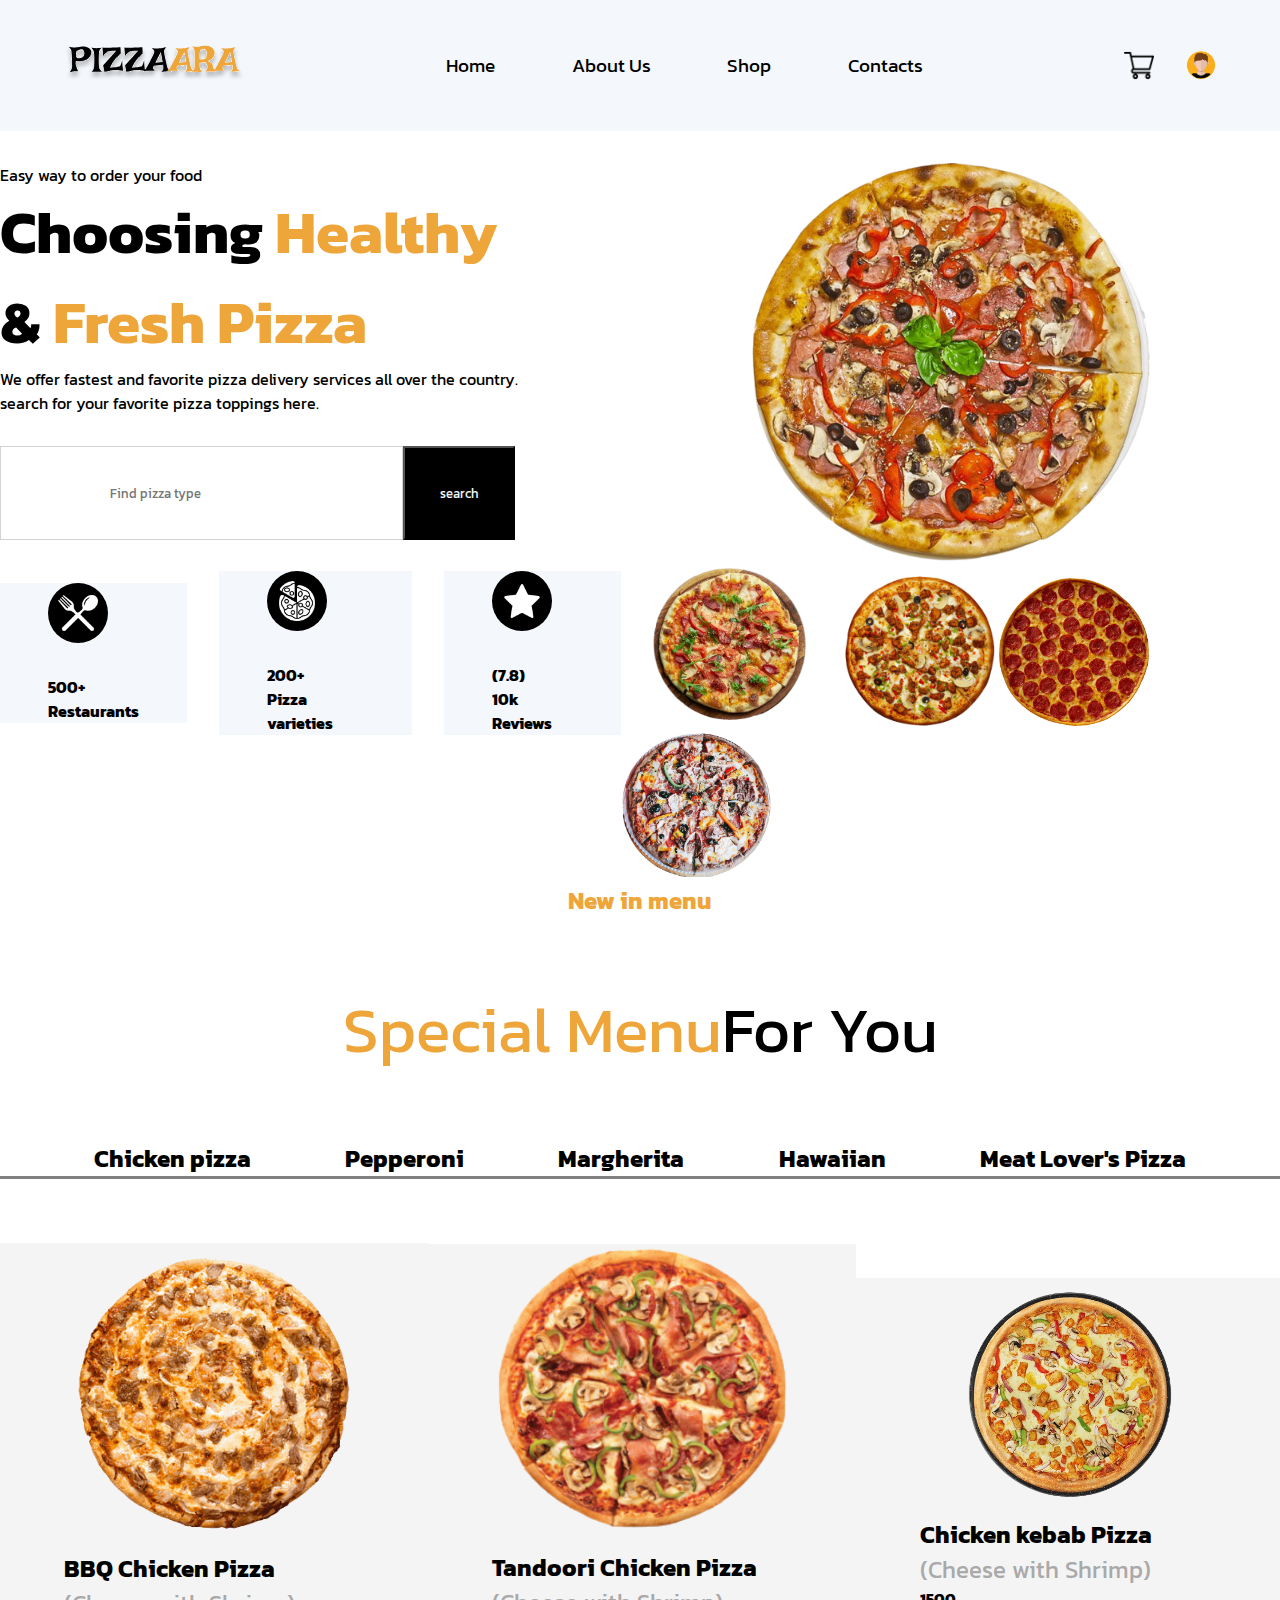
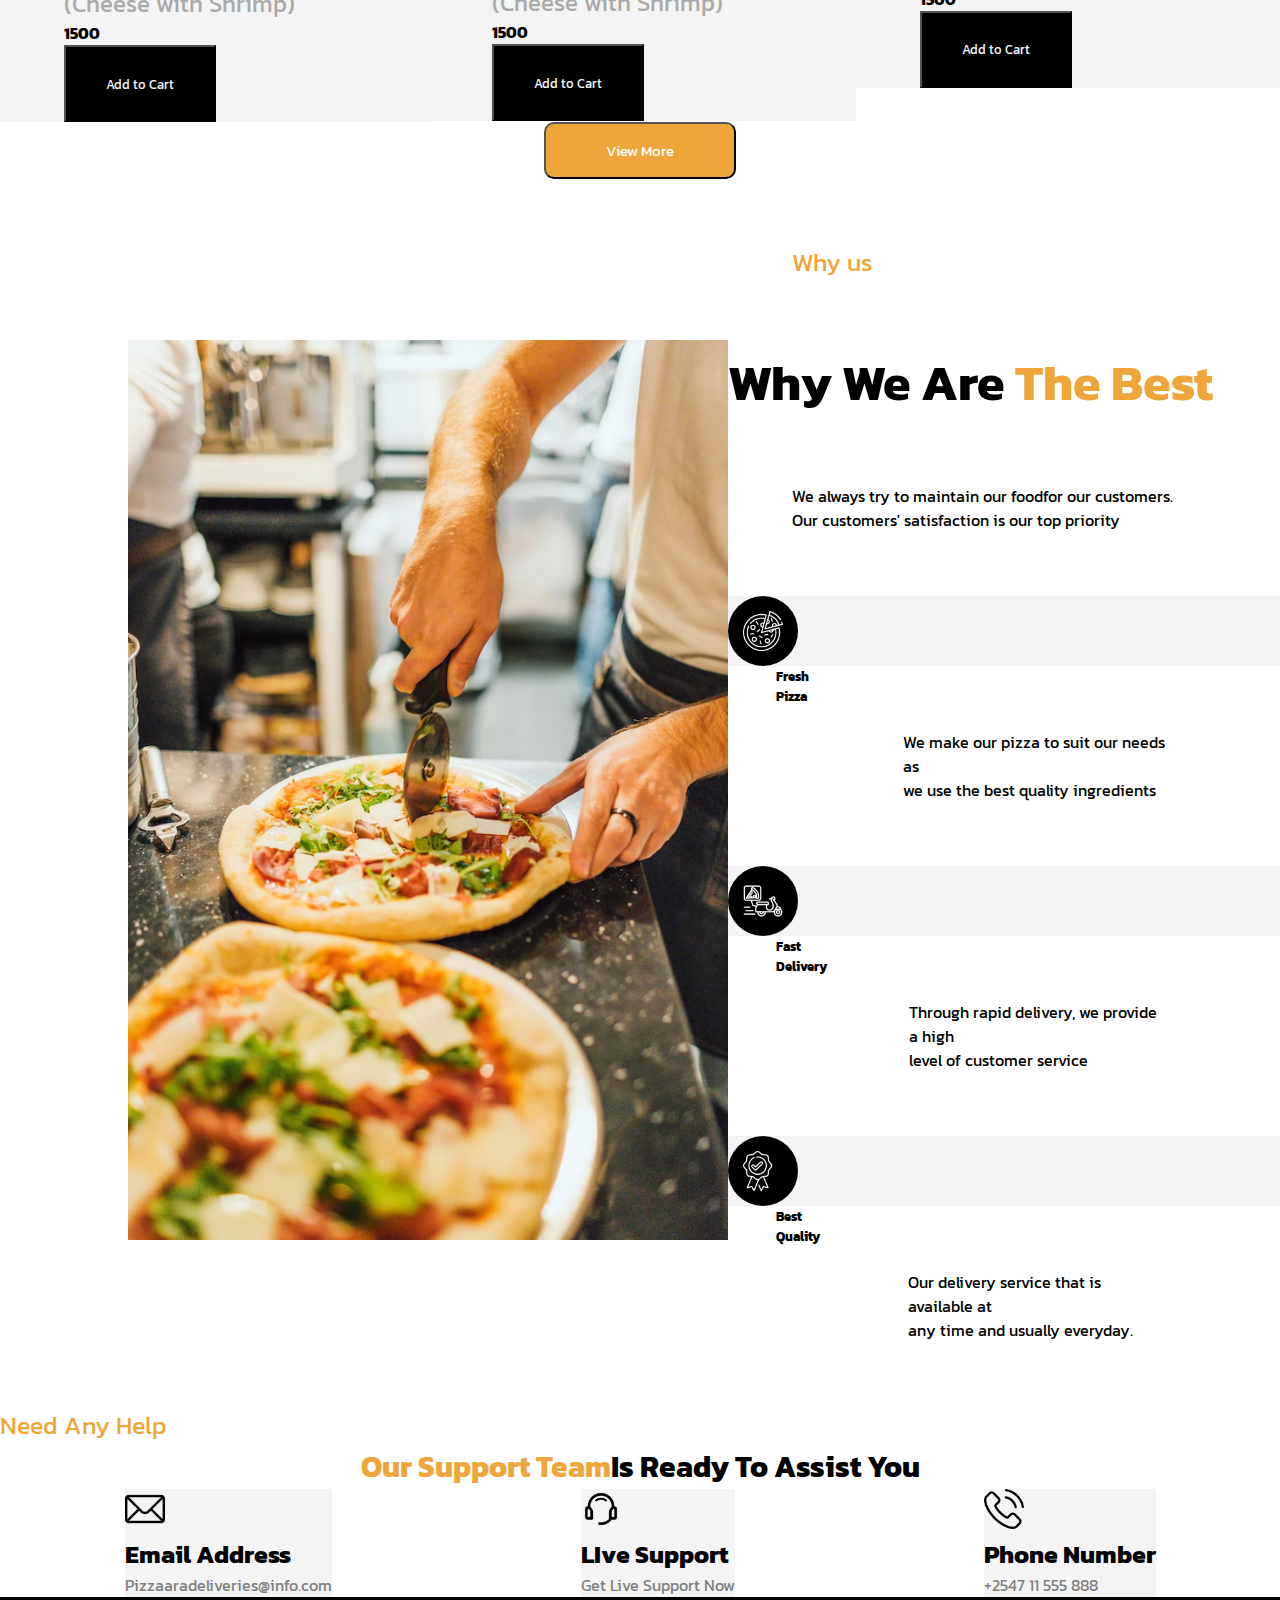
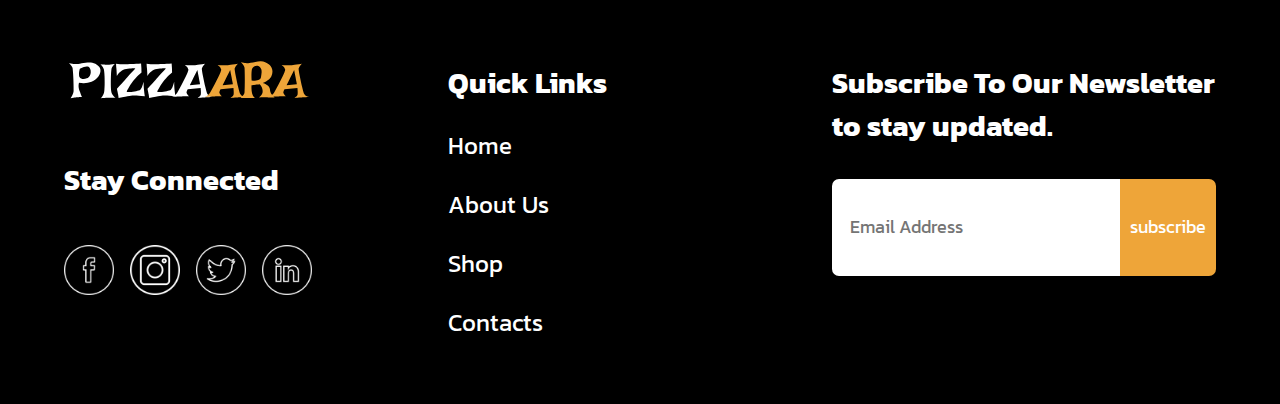
<file: index.html>
<!DOCTYPE html>
<html lang="en">
  <head>
    <link href="css/style.css" rel="stylesheet" />
    <link
      rel="stylesheet"
      href="https://cdnjs.cloudflare.com/ajax/libs/font-awesome/6.5.1/css/all.min.css"
      integrity="sha512-DTOQO9RWCH3ppGqcWaEA1BIZOC6xxalwEsw9c2QQeAIftl+Vegovlnee1c9QX4TctnWMn13TZye+giMm8e2LwA=="
      crossorigin="anonymous"
      referrerpolicy="no-referrer"
    />
    <meta charset="UTF-8" />
    <meta name="viewport" content="width=device-width, initial-scale=1.0" />
    <link rel="preconnect" href="https://fonts.googleapis.com" />
    <link rel="preconnect" href="https://fonts.gstatic.com" crossorigin />
    <link
      href="https://fonts.googleapis.com/css2?family=Kanit&display=swap"
      rel="stylesheet"
    />
    <title>Pizzaara-deliveries</title>
  </head>
  <body>
    <!--header part-->
    <header>
      <nav class="header_nav">
        <div class="container">
          <div class="header_nav_container">
            <div class="header_nav_left">
              <a href="index.html"><img src="images/logo.svg" /></a>
              
            </div>
            <div class="header_nav_center">
              <ul>
                <li><a href="index.html">Home</a></li>
                <li><a href="./pages/about-us.html">About Us</a></li>
                <li><a href="./pages/shop.html">Shop</a></li>
                <li><a href="#">Contacts</a></li>
              </ul>
            </div>
            <div class="header_nav_right">
              <img src="images/shopping-cart.png" width="30px" />
              <img src="images/avatar.png" width="30px" />
            </div>
            <div class="header__nav__icon">
              <i class="fa-solid fa-bars"></i>
            </div>
          </div>
        </div>
      </nav>
    </header>
    <!--main part-->
    <main>
      <div class="hero-container">
        <div class="hero-items">
          <div class="hero-left">
            <p>Easy way to order your food</p>
            <h1>
              Choosing <span class="healthy">Healthy<br /></span> &
              <span class="fresh">Fresh Pizza </span>
            </h1>
            <p>
              We offer fastest and favorite pizza delivery services all over the
              country.
            </p>
            <p>search for your favorite pizza toppings here.</p>
            <div class="search-container">
              <div class="hero-icon">
                <i class="fa-solid fa-magnifying-glass"></i>
                <input placeholder="Find pizza type" class="search-input" />
              </div>
              <div>
                <button class="search-button">search</button>
              </div>
            </div>
            <div class="hero-images">
              <div class="hero-img">
                <div class="hero-photos">
                  <img src="images/cutlery.png" width="40px" />
                </div>
                <div>
                  <p style="font-weight: bold">500+</p>
                  <p style="font-weight: bold">Restaurants</p>
                </div>
              </div>

              <div class="hero-img">
                <div class="hero-photos">
                  <img src="images/varieties.png" width="40px" />
                </div>
                <div>
                  <p style="font-weight: bold">200+</p>
                  <p style="font-weight: bold">Pizza varieties</p>
                </div>
              </div>

              <div class="hero-img">
                <div class="hero-photos">
                  <img src="images/star.png" width="40px" />
                </div>
                <div>
                  <p style="font-weight: bold">(7.8)</p>
                  <p style="font-weight: bold">10k Reviews</p>
                </div>
              </div>
            </div>
          </div>
          <div class="hero-right">
            <div class="hero-pizza">
              <img src="images/hero-pizza.png" width="400px" />
            </div>
            <div>
              <img src="images/pizza-1.png" width="220px" />
              <img src="images/pizza-2.png" width="150px" />
              <img src="images/pizza-3.png" width="150px" />
              <img src="images/pizza-4.png" width="150px" />
            </div>
          </div>
        </div>
        <section>
          <div class="menu-container">
            <div>
              <h2 style="color: #eea539; text-align: center">New in menu</h2>
              <p style="text-align: center; font-size: 4em; margin: 1em 0">
                <span style="color: #eea539">Special Menu</span>For You
              </p>
            </div>
            <div class="category">
              <h2>Chicken pizza</h2>
              <h2>Pepperoni</h2>
              <h2>Margherita</h2>
              <h2>Hawaiian</h2>
              <h2>Meat Lover's Pizza</h2>
            </div>
            <div class="category-border"></div>
            <div class="category-container">
              <div class="card-category">
                <div class="card-img">
                  <img src="images/barbecue-chicken-pizza.png" width="300px" />
                  <h3
                    style="color: black; font-weight: bold; font-size: 1.5rem"
                  >
                    BBQ Chicken Pizza
                  </h3>
                  <p
                    style="
                      font-size: 1.5rem;
                      font-weight: 200px;
                      color: darkgray;
                    "
                  >
                    (Cheese with Shrimp)
                  </p>
                  <p style="font-weight: bold">1500</p>
                  <button class="btn-btn">Add to Cart</button>
                </div>

                <div class="card-img">
                  <img src="images/tandoori-chicken.png" width="300px" />
                  <h3
                    style="color: black; font-weight: bold; font-size: 1.5rem"
                  >
                    Tandoori Chicken Pizza
                  </h3>
                  <p
                    style="
                      font-size: 1.5rem;
                      font-weight: 200px;
                      color: darkgray;
                    "
                  >
                    (Cheese with Shrimp)
                  </p>
                  <p style="font-weight: bold">1500</p>
                  <button class="btn-btn">Add to Cart</button>
                </div>

                <div class="card-img">
                  <img src="images/chicken-kebab.png" width="300px" />
                  <h3
                    style="color: black; font-weight: bold; font-size: 1.5rem"
                  >
                    Chicken kebab Pizza
                  </h3>
                  <p
                    style="
                      font-size: 1.5rem;
                      font-weight: 200px;
                      color: darkgray;
                    "
                  >
                    (Cheese with Shrimp)
                  </p>
                  <p style="font-weight: bold">1500</p>
                  <button class="btn-btn">Add to Cart</button>
                </div>
              </div>
              <div class="btn-button">
                <button>View More</button>
              </div>
            </div>
          </div>
        </section>
        <section>
          <div class="main-container">
            <div class="content-left">
              <img src="images/why-us.png" width="600px" />
            </div>
            <div>
              <p><span style="color: #eea539; font-size: 25px">Why us</span></p>
              <h4 style="font-size: 50px">
                Why We Are
                <span style="color: #eea539; text-align: center"
                  >The Best
                </span>
              </h4>
              <p>
                We always try to maintain our foodfor our customers. <br />Our
                customers' satisfaction is our top priority
              </p>
              <div class="menu-content">
                <div class="varieties-image">
                  <img src="images/fresh-pizza.png" width="40px" />
                </div>
                <div class="varieties">
                  <h5>Fresh Pizza</h5>
                  <p>
                    We make our pizza to suit our needs as<br />
                    we use the best quality ingredients
                  </p>
                </div>
              </div>
              <div class="menu-content">
                <div class="varieties-image">
                  <img src="images/fast-delivery.png" width="40px" />
                </div>
                <div class="varieties">
                  <h5>Fast Delivery</h5>
                  <p>
                    Through rapid delivery, we provide a high <br />level of
                    customer service
                  </p>
                </div>
              </div>
              <div class="menu-content">
                <div class="varieties-image">
                  <img src="images/quality.png" width="40px" />
                </div>
                <div class="varieties">
                  <h5>Best Quality</h5>
                  <p>
                    Our delivery service that is available at<br />
                    any time and usually everyday.
                  </p>
                </div>
              </div>
            </div>
          </div>
        </section>
        <section>
          <div class="contact-container">
            <p>
              <span style="color: #eea539; font-size: 25px">Need Any Help</span>
            </p>
            <h6 style="font-size: 30px">
              <span style="color: #eea539; font-size: 30px"
                >Our Support Team</span
              >
              Is Ready To Assist You
            </h6>
            <div class="contact-images">
              <div class="enquire">
                <img src="images/mail.png" width="40px" />
                <p style="font-size: 25px; font-weight: bold">Email Address</p>
                <p style="color: gray">Pizzaaradeliveries@info.com</p>
              </div>
              <div class="enquire">
                <img src="images/live-support.png" width="40px" />
                <p style="font-size: 25px; font-weight: bold">LIve Support</p>
                <p style="color: gray">Get Live Support Now</p>
              </div>
              <div class="enquire">
                <img src="images/phone.png" width="40px" />
                <p style="font-size: 25px; font-weight: bold">Phone Number</p>
                <p style="color: gray">+2547 11 555 888</p>
              </div>
            </div>
          </div>
        </section>
      </div>
    </main>
    <!--footer part-->
    <footer class="footer">
      <div class="container">
        <div class="footer__container">
          <div class="footer__logo">
            <img src="images/logo_light.svg" width="250"/>
            <p>Stay Connected</p>
            <div class="footer__icons">
            <img src="images/facebook.png" width="50px" />
            <img src="images/instagram.png" width="50px" />
            <img src="images/twitter.png" width="50px" />
            <img src="images/linkedin.png" width="50px" />
          </div>
          </div>
          <div class="footer__links">
            <p>Quick Links</p>
            <ul>
              <li><a href="index.html">Home</a></li>
                <li><a href="./pages/about-us.html">About Us</a></li>
                <li><a href="./pages/shop.html">Shop</a></li>
                <li><a href="#">Contacts</a></li>
            </ul>
          </div>
          <div class="footer__subscribe">
            <p>Subscribe To Our Newsletter to stay updated.</p>
         
          <form class="form">
            <input placeholder="Email Address" />
            <button class="btn-subscribe">subscribe</button>
          </form>
        </div>
      </div>
      </div>
    </footer>
  </body>
</html>
</file>
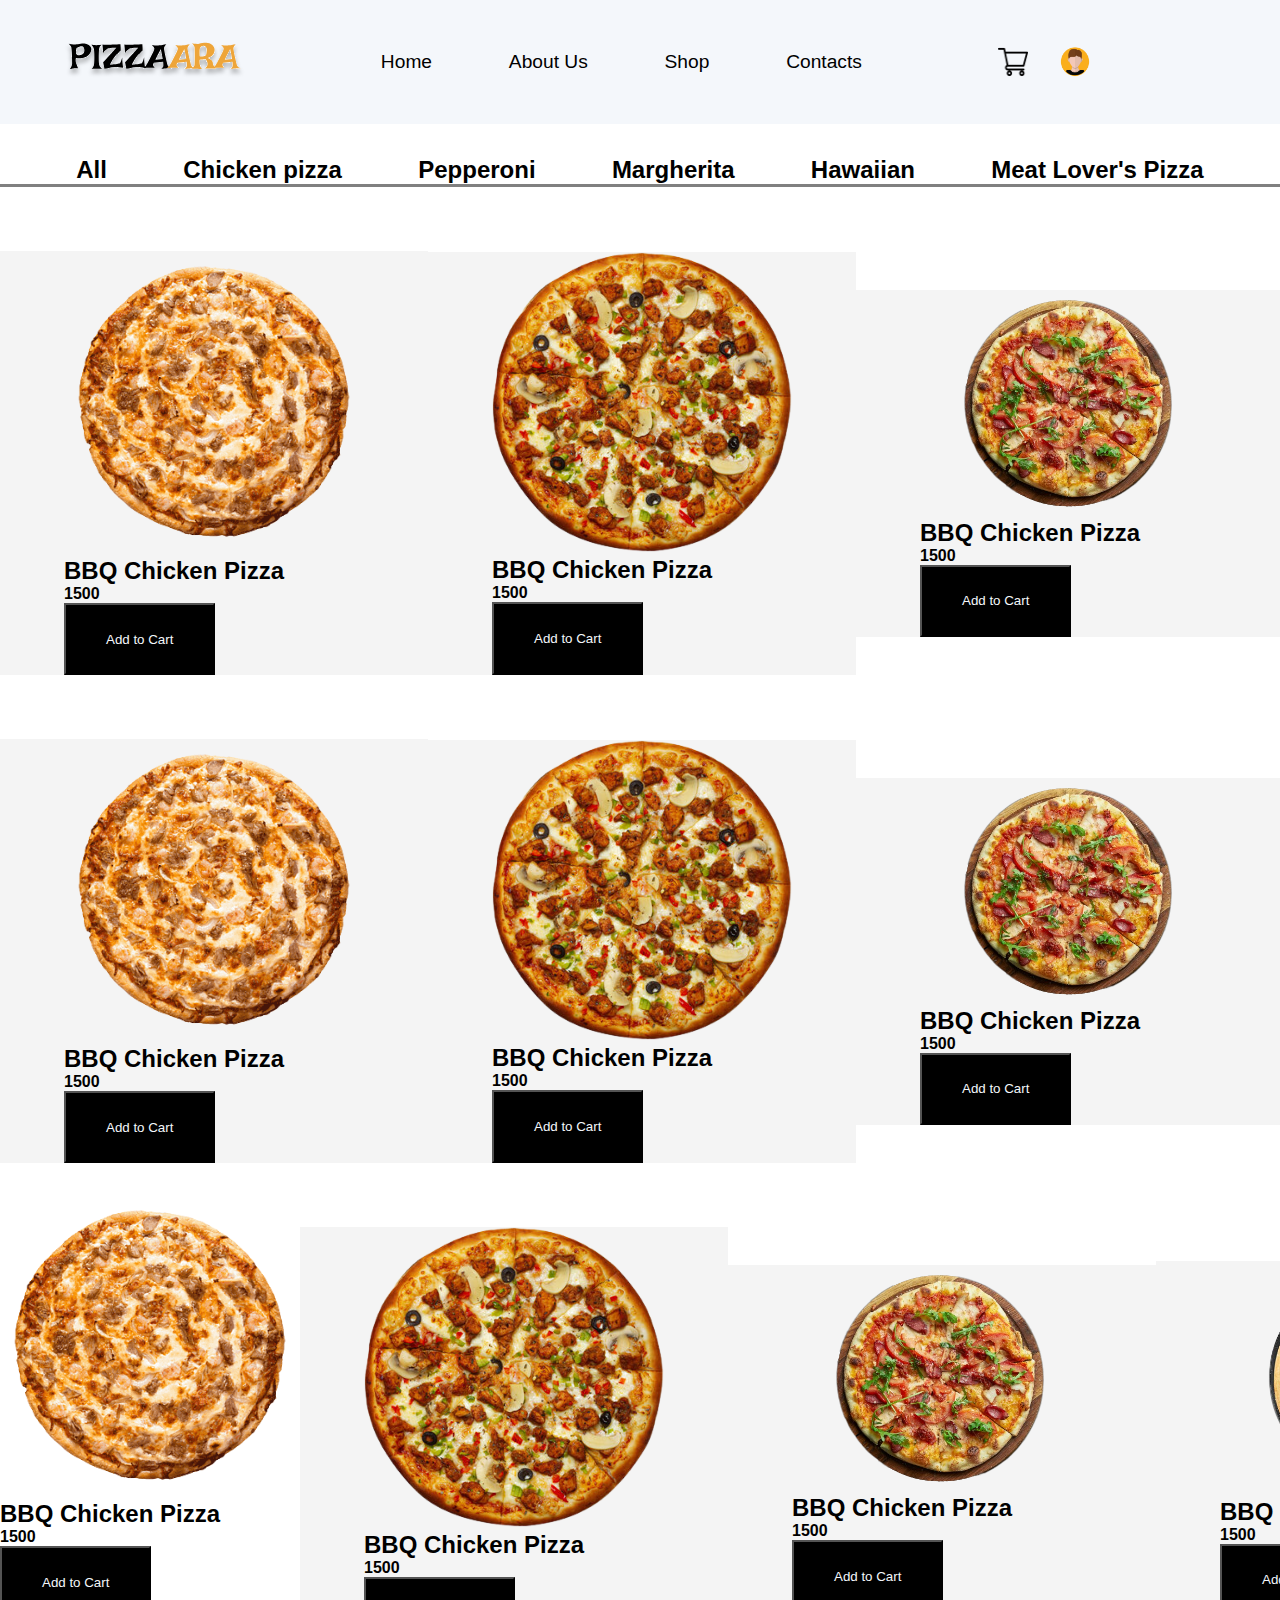
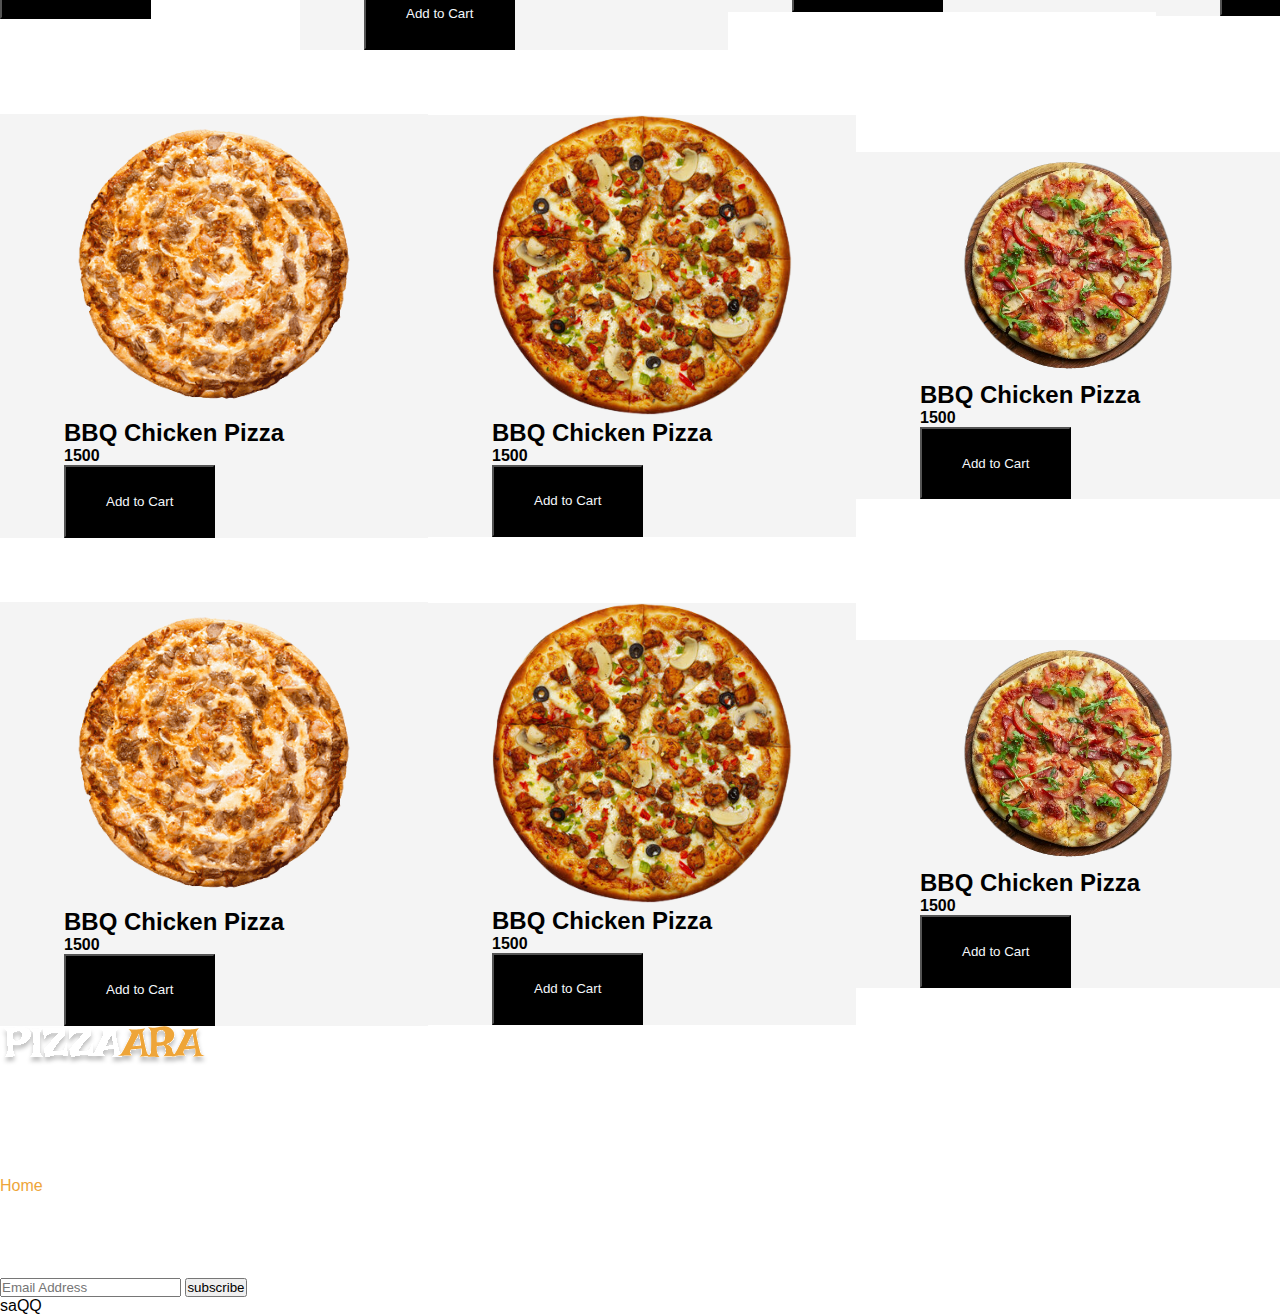
<file: shop.html>
<!DOCTYPE html>
<html lang="en">
  <head>
    <link href="css/style.css" rel="stylesheet" />
    <meta charset="UTF-8" />
    <meta name="viewport" content="width=device-width, initial-scale=1.0" />
    <title>Document</title>
  </head>
  <body>
    <!--header part-->
    <header>
      <nav class="header_nav">
        <div class="container">
          <div class="header_nav_container">
            <div class="header_nav_left">
              <img src="images/logo.svg" />
            </div>
            <div class="header_nav_center">
              <ul>
                <li><a href="/index.html">Home</a></li>
                <li><a href="/About Us">About Us</a></li>
                <li><a href="/shop.html">Shop</a></li>
                <li><a href="/Contacts">Contacts</a></li>
              </ul>
            </div>
            <div class="header_nav_right">
              <img src="images/shopping-cart.png" width="30px" />
              <img src="images/avatar.png" width="30px" />
            </div>
            <i class="fa-solid fa-bars"></i>
          </div>
        </div>
      </nav>
    </header>
    <div class="category">
      <h2>All</h2>
      <h2>Chicken pizza</h2>
      <h2>Pepperoni</h2>
      <h2>Margherita</h2>
      <h2>Hawaiian</h2>
      <h2>Meat Lover's Pizza</h2>
    </div>
    <div class="card-container">
      <div class="category-container">
        <div class="card-category">
          <div class="card-img">
            <img src="images/barbecue-chicken-pizza.png" width="300px" />
            <h3 style="color: black; font-weight: bold; font-size: 1.5rem">
              BBQ Chicken Pizza
            </h3>
            <p style="font-weight: bold">1500</p>
            <button class="btn-btn">Add to Cart</button>
          </div>

          <div class="card-img">
            <img src="images/pizza-2.png" width="300px" />
            <h3 style="color: black; font-weight: bold; font-size: 1.5rem">
              BBQ Chicken Pizza
            </h3>
            <p style="font-weight: bold">1500</p>
            <button class="btn-btn">Add to Cart</button>
          </div>

          <div class="card-img">
            <img src="images/pizza-1.png" width="300px" />
            <h3 style="color: black; font-weight: bold; font-size: 1.5rem">
              BBQ Chicken Pizza
            </h3>
            <p style="font-weight: bold">1500</p>
            <button class="btn-btn">Add to Cart</button>
          </div>
          <div class="card-img">
            <img src="images/kebab.png" width="300px" />
            <h3 style="color: black; font-weight: bold; font-size: 1.5rem">
              BBQ Chicken Pizza
            </h3>
            <p style="font-weight: bold">1500</p>
            <button class="btn-btn">Add to Cart</button>
          </div>
        </div>
      </div>
      <div class="category-container">
        <div class="card-category">
          <div class="card-img">
            <img src="images/barbecue-chicken-pizza.png" width="300px" />
            <h3 style="color: black; font-weight: bold; font-size: 1.5rem">
              BBQ Chicken Pizza
            </h3>
            <p style="font-weight: bold">1500</p>
            <button class="btn-btn">Add to Cart</button>
          </div>

          <div class="card-img">
            <img src="images/pizza-2.png" width="300px" />
            <h3 style="color: black; font-weight: bold; font-size: 1.5rem">
              BBQ Chicken Pizza
            </h3>
            <p style="font-weight: bold">1500</p>
            <button class="btn-btn">Add to Cart</button>
          </div>

          <div class="card-img">
            <img src="images/pizza-1.png" width="300px" />
            <h3 style="color: black; font-weight: bold; font-size: 1.5rem">
              BBQ Chicken Pizza
            </h3>
            <p style="font-weight: bold">1500</p>
            <button class="btn-btn">Add to Cart</button>
          </div>
          <div class="card-img">
            <img src="images/kebab.png" width="300px" />
            <h3 style="color: black; font-weight: bold; font-size: 1.5rem">
              BBQ Chicken Pizza
            </h3>
            <p style="font-weight: bold">1500</p>
            <button class="btn-btn">Add to Cart</button>
          </div>
        </div>
      </div>
      <div class="category-container">
        <div class="card-category">
          <div>
            <img src="images/barbecue-chicken-pizza.png" width="300px" />
            <h3 style="color: black; font-weight: bold; font-size: 1.5rem">
              BBQ Chicken Pizza
            </h3>
            <p style="font-weight: bold">1500</p>
            <button class="btn-btn">Add to Cart</button>
          </div>

          <div class="card-img">
            <img src="images/pizza-2.png" width="300px" />
            <h3 style="color: black; font-weight: bold; font-size: 1.5rem">
              BBQ Chicken Pizza
            </h3>
            <p style="font-weight: bold">1500</p>
            <button class="btn-btn">Add to Cart</button>
          </div>

          <div class="card-img">
            <img src="images/pizza-1.png" width="300px" />
            <h3 style="color: black; font-weight: bold; font-size: 1.5rem">
              BBQ Chicken Pizza
            </h3>
            <p style="font-weight: bold">1500</p>
            <button class="btn-btn">Add to Cart</button>
          </div>
          <div class="card-img">
            <img src="images/kebab.png" width="300px" />
            <h3 style="color: black; font-weight: bold; font-size: 1.5rem">
              BBQ Chicken Pizza
            </h3>
            <p style="font-weight: bold">1500</p>
            <button class="btn-btn">Add to Cart</button>
          </div>
        </div>
      </div>
      <div class="category-container">
        <div class="card-category">
          <div class="card-img">
            <img src="images/barbecue-chicken-pizza.png" width="300px" />
            <h3 style="color: black; font-weight: bold; font-size: 1.5rem">
              BBQ Chicken Pizza
            </h3>
            <p style="font-weight: bold">1500</p>
            <button class="btn-btn">Add to Cart</button>
          </div>

          <div class="card-img">
            <img src="images/pizza-2.png" width="300px" />
            <h3 style="color: black; font-weight: bold; font-size: 1.5rem">
              BBQ Chicken Pizza
            </h3>
            <p style="font-weight: bold">1500</p>
            <button class="btn-btn">Add to Cart</button>
          </div>

          <div class="card-img">
            <img src="images/pizza-1.png" width="300px" />
            <h3 style="color: black; font-weight: bold; font-size: 1.5rem">
              BBQ Chicken Pizza
            </h3>
            <p style="font-weight: bold">1500</p>
            <button class="btn-btn">Add to Cart</button>
          </div>
          <div class="card-img">
            <img src="images/kebab.png" width="300px" />
            <h3 style="color: black; font-weight: bold; font-size: 1.5rem">
              BBQ Chicken Pizza
            </h3>
            <p style="font-weight: bold">1500</p>
            <button class="btn-btn">Add to Cart</button>
          </div>
        </div>
      </div>
      <div class="category-container">
        <div class="card-category">
          <div class="card-img">
            <img src="images/barbecue-chicken-pizza.png" width="300px" />
            <h3 style="color: black; font-weight: bold; font-size: 1.5rem">
              BBQ Chicken Pizza
            </h3>
            <p style="font-weight: bold">1500</p>
            <button class="btn-btn">Add to Cart</button>
          </div>

          <div class="card-img">
            
            <img src="images/pizza-2.png" width="300px" />
            <h3 style="color: black; font-weight: bold; font-size: 1.5rem">
              BBQ Chicken Pizza
            </h3>
            <p style="font-weight: bold">1500</p>
            <button class="btn-btn">Add to Cart</button>
          </div>

          <div class="card-img">
            <img src="images/pizza-1.png" width="300px" />
            <h3 style="color: black; font-weight: bold; font-size: 1.5rem">
              BBQ Chicken Pizza
            </h3>
            <p style="font-weight: bold">1500</p>
            <button class="btn-btn">Add to Cart</button>
          </div>
          <div class="card-img">
            <img src="images/kebab.png" width="300px" />
            <h3 style="color: black; font-weight: bold; font-size: 1.5rem">
              BBQ Chicken Pizza
            </h3>
            <p style="font-weight: bold">1500</p>
            <button class="btn-btn">Add to Cart</button>
          </div>
        </div>
      </div>
      <footer>
        <div class="footer-container">
          <div class="footer-logo">
            <img src="images/logo_light.svg" />
            <p style="font-size: 30px; font-weight: bold; color: #fff">
              Stay Connected
            </p>
            <img src="images/facebook.png" width="40px" />
            <img src="images/instagram.png" width="40px" />
            <img src="images/twitter.png" width="40px" />
            <img src="images/linkedin.png" width="40px" />
          </div>
          <div class="footer-links">
            <p style="font-size: 25px; font-weight: bold; color: #fff">
              Quick Links
            </p>
            <ul>
              <li style="color: #eea539; list-style-type: none">Home</li>
              <li style="color: #fff; list-style-type: none">About Us</li>
              <li style="color: #fff; list-style-type: none">Shop</li>
              <li style="color: #fff; list-style-type: none">Contact Us</li>
            </ul>
            <div class="footer-subscribe"></div>
            <p style="color: #fff; font-size: 25px; font-weight: bold">
              Subscribe To Our Newsletter to stay updated.
            </p>
            <input placeholder="Email Address" />
            <button class="btn-subscribe">subscribe</button>
          </div>
        </div>
      </footer>
    </div>
  </body>
</html>saQQ
</file>
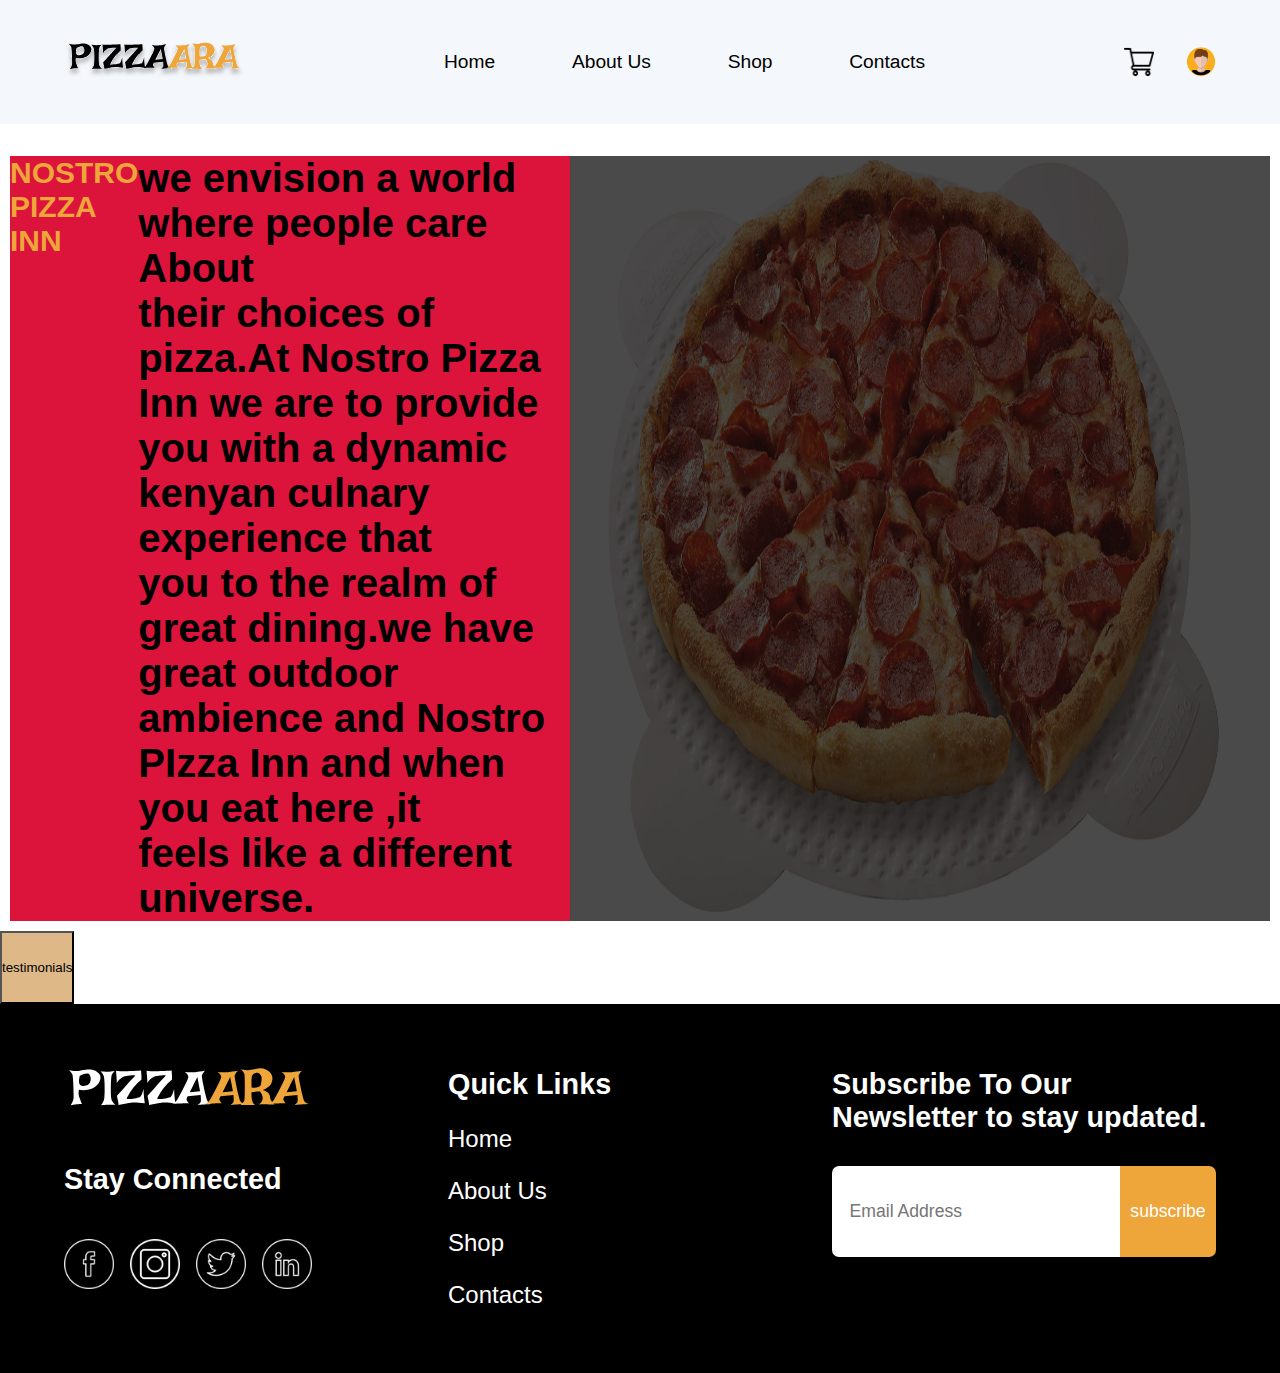
<file: pages/about-us.html>
<!DOCTYPE html>
<html lang="en">
  <head>
    <link href="../css/style.css" rel="stylesheet" />
    <meta charset="UTF-8" />
    <meta name="viewport" content="width=device-width, initial-scale=1.0" />
    <title>Document</title>
  </head>
  <body>
    <!--header part-->
    <header>
      <nav class="header_nav">
        <div class="container">
          <div class="header_nav_container">
            <div class="header_nav_left">
              <img src="../images/logo.svg" />
            </div>
            <div class="header_nav_center">
              <ul>
                <li><a href="../index.html">Home</a></li>
                <li><a href="./about-us.html">About Us</a></li>
                <li><a href="./shop.html">Shop</a></li>
                <li><a href="#">Contacts</a></li>
              </ul>
            </div>
            <div class="header_nav_right">
              <img src="../images/shopping-cart.png" width="30px" />
              <img src="../images/avatar.png" width="30px" />
            </div>
            <div class="header__nav__icon">
              <i class="fa-solid fa-bars"></i>
            </div>
          </div>
        </div>
      </nav>
    </header>
    <main>
      <div class="about-us">
        <h1 style="color: #eea539; font-weight: bold; font-size: 30px">
          NOSTRO PIZZA INN
        </h1>
        <p style="font-size: 40px; font-weight: bold; color: black blue">
          we envision a world where people care About<br />
          their choices of pizza.At Nostro Pizza Inn we are to provide you with
          a dynamic kenyan culnary experience that <br />
          you to the realm of great dining.we have great outdoor<br />
          ambience and Nostro PIzza Inn and when you eat here ,it <br />feels
          like a different universe.
        </p>
        <img src="../images/Beauty_Shot.png" width="700px" />
      </div>
      <div class="btn-about">
        <button class="testimonials">testimonials</button>
      </div>
    </main>
    <footer class="footer">
      <div class="container">
        <div class="footer__container">
          <div class="footer__logo">
            <img src="../images/logo_light.svg" width="250" />
            <p>Stay Connected</p>
            <div class="footer__icons">
              <img src="../images/facebook.png" width="50px" />
              <img src="../images/instagram.png" width="50px" />
              <img src="../images/twitter.png" width="50px" />
              <img src="../images/linkedin.png" width="50px" />
            </div>
          </div>
          <div class="footer__links">
            <p>Quick Links</p>
            <ul>
              <li><a href="../index.html">Home</a></li>
              <li><a href="./about-us.html">About Us</a></li>
              <li><a href="./shop.html">Shop</a></li>
              <li><a href="#">Contacts</a></li>
            </ul>
          </div>
          <div class="footer__subscribe">
            <p>Subscribe To Our Newsletter to stay updated.</p>

            <form class="form">
              <input placeholder="Email Address" />
              <button class="btn-subscribe">subscribe</button>
            </form>
          </div>
        </div>
      </div>
    </footer>
  </body>
</html>
</file>
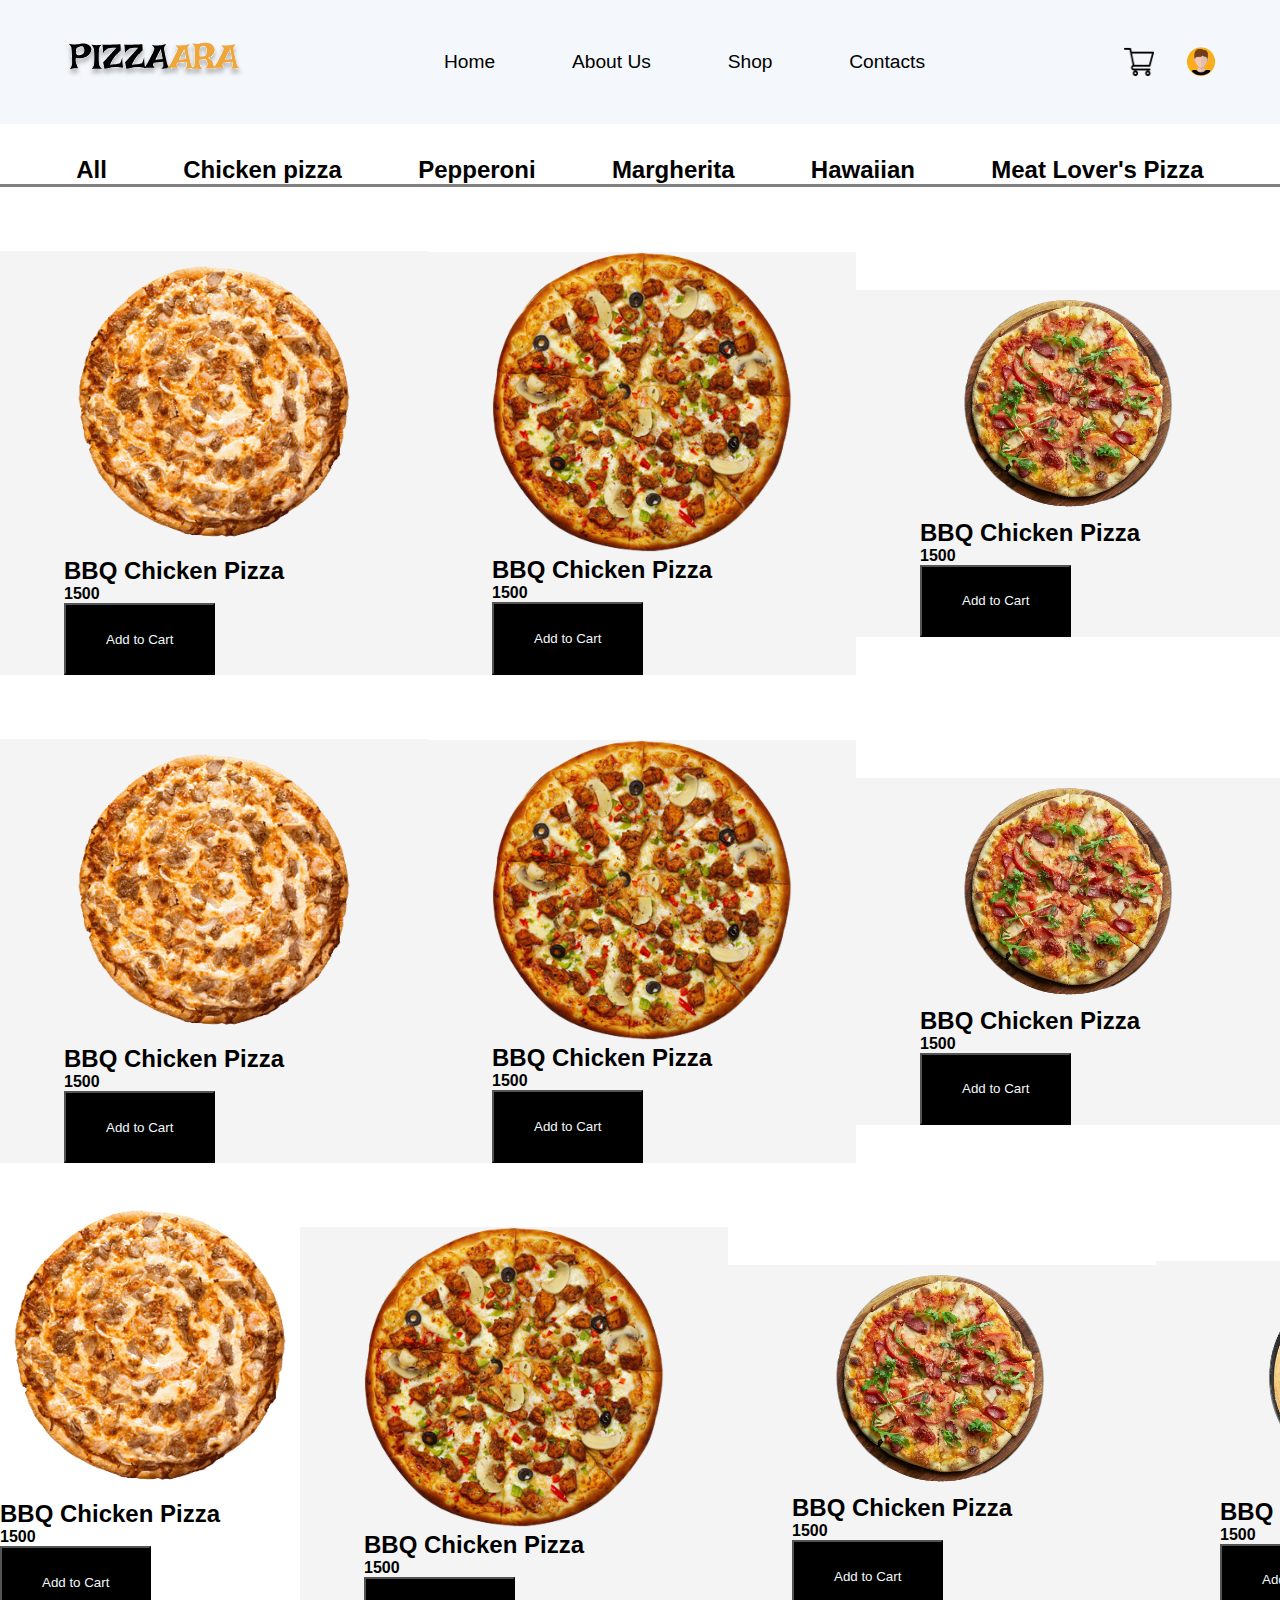
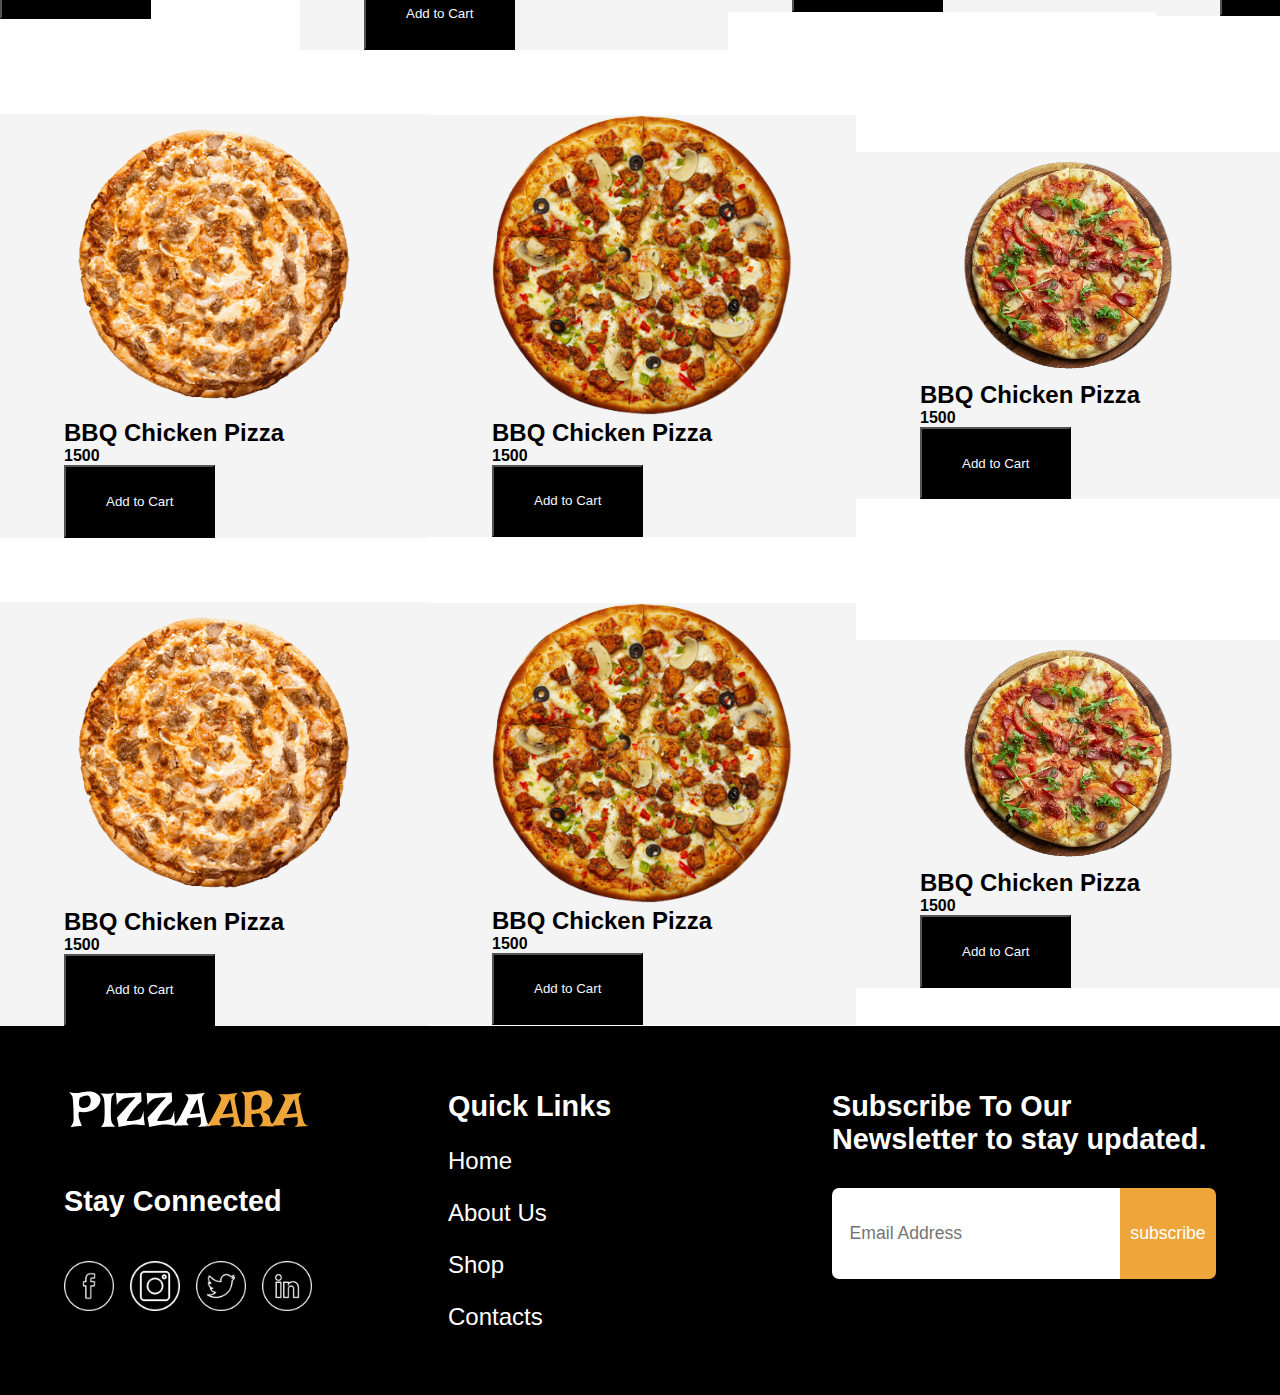
<file: pages/shop.html>
<!DOCTYPE html>
<html lang="en">
  <head>
    <link href="../css/style.css" rel="stylesheet" />
    <meta charset="UTF-8" />
    <meta name="viewport" content="width=device-width, initial-scale=1.0" />
    <title>Document</title>
  </head>
  <body>
    <!--header part-->
    <header>
      <nav class="header_nav">
        <div class="container">
          <div class="header_nav_container">
            <div class="header_nav_left">
              <a href="../index.html">
                <img src="../images/logo.svg" />
              </a>
            </div>
            <div class="header_nav_center">
              <ul>
                <li><a href="../index.html">Home</a></li>
                <li><a href="./about-us.html">About Us</a></li>
                <li><a href="./shop.html">Shop</a></li>
                <li><a href="#">Contacts</a></li>
              </ul>
            </div>
            <div class="header_nav_right">
              <img src="../images/shopping-cart.png" width="30px" />
              <img src="../images/avatar.png" width="30px" />
            </div>
            <div class="header__nav__icon">
              <i class="fa-solid fa-bars"></i>
            </div>
          </div>
        </div>
      </nav>
    </header>
    <div class="category">
      <h2>All</h2>
      <h2>Chicken pizza</h2>
      <h2>Pepperoni</h2>
      <h2>Margherita</h2>
      <h2>Hawaiian</h2>
      <h2>Meat Lover's Pizza</h2>
    </div>
    <div class="card-container">
      <div class="category-container">
        <div class="card-category">
          <div class="card-img">
            <img src="../images/barbecue-chicken-pizza.png" width="300px" />
            <h3 style="color: black; font-weight: bold; font-size: 1.5rem">
              BBQ Chicken Pizza
            </h3>
            <p style="font-weight: bold">1500</p>
            <button class="btn-btn">Add to Cart</button>
          </div>

          <div class="card-img">
            <img src="../images/pizza-2.png" width="300px" />
            <h3 style="color: black; font-weight: bold; font-size: 1.5rem">
              BBQ Chicken Pizza
            </h3>
            <p style="font-weight: bold">1500</p>
            <button class="btn-btn">Add to Cart</button>
          </div>

          <div class="card-img">
            <img src="../images/pizza-1.png" width="300px" />
            <h3 style="color: black; font-weight: bold; font-size: 1.5rem">
              BBQ Chicken Pizza
            </h3>
            <p style="font-weight: bold">1500</p>
            <button class="btn-btn">Add to Cart</button>
          </div>
          <div class="card-img">
            <img src="../images/kebab.png" width="300px" />
            <h3 style="color: black; font-weight: bold; font-size: 1.5rem">
              BBQ Chicken Pizza
            </h3>
            <p style="font-weight: bold">1500</p>
            <button class="btn-btn">Add to Cart</button>
          </div>
        </div>
      </div>
      <div class="category-container">
        <div class="card-category">
          <div class="card-img">
            <img src="../images/barbecue-chicken-pizza.png" width="300px" />
            <h3 style="color: black; font-weight: bold; font-size: 1.5rem">
              BBQ Chicken Pizza
            </h3>
            <p style="font-weight: bold">1500</p>
            <button class="btn-btn">Add to Cart</button>
          </div>

          <div class="card-img">
            <img src="../images/pizza-2.png" width="300px" />
            <h3 style="color: black; font-weight: bold; font-size: 1.5rem">
              BBQ Chicken Pizza
            </h3>
            <p style="font-weight: bold">1500</p>
            <button class="btn-btn">Add to Cart</button>
          </div>

          <div class="card-img">
            <img src="../images/pizza-1.png" width="300px" />
            <h3 style="color: black; font-weight: bold; font-size: 1.5rem">
              BBQ Chicken Pizza
            </h3>
            <p style="font-weight: bold">1500</p>
            <button class="btn-btn">Add to Cart</button>
          </div>
          <div class="card-img">
            <img src="../images/kebab.png" width="300px" />
            <h3 style="color: black; font-weight: bold; font-size: 1.5rem">
              BBQ Chicken Pizza
            </h3>
            <p style="font-weight: bold">1500</p>
            <button class="btn-btn">Add to Cart</button>
          </div>
        </div>
      </div>
      <div class="category-container">
        <div class="card-category">
          <div>
            <img src="../images/barbecue-chicken-pizza.png" width="300px" />
            <h3 style="color: black; font-weight: bold; font-size: 1.5rem">
              BBQ Chicken Pizza
            </h3>
            <p style="font-weight: bold">1500</p>
            <button class="btn-btn">Add to Cart</button>
          </div>

          <div class="card-img">
            <img src="../images/pizza-2.png" width="300px" />
            <h3 style="color: black; font-weight: bold; font-size: 1.5rem">
              BBQ Chicken Pizza
            </h3>
            <p style="font-weight: bold">1500</p>
            <button class="btn-btn">Add to Cart</button>
          </div>

          <div class="card-img">
            <img src="../images/pizza-1.png" width="300px" />
            <h3 style="color: black; font-weight: bold; font-size: 1.5rem">
              BBQ Chicken Pizza
            </h3>
            <p style="font-weight: bold">1500</p>
            <button class="btn-btn">Add to Cart</button>
          </div>
          <div class="card-img">
            <img src="../images/kebab.png" width="300px" />
            <h3 style="color: black; font-weight: bold; font-size: 1.5rem">
              BBQ Chicken Pizza
            </h3>
            <p style="font-weight: bold">1500</p>
            <button class="btn-btn">Add to Cart</button>
          </div>
        </div>
      </div>
      <div class="category-container">
        <div class="card-category">
          <div class="card-img">
            <img src="../images/barbecue-chicken-pizza.png" width="300px" />
            <h3 style="color: black; font-weight: bold; font-size: 1.5rem">
              BBQ Chicken Pizza
            </h3>
            <p style="font-weight: bold">1500</p>
            <button class="btn-btn">Add to Cart</button>
          </div>

          <div class="card-img">
            <img src="../images/pizza-2.png" width="300px" />
            <h3 style="color: black; font-weight: bold; font-size: 1.5rem">
              BBQ Chicken Pizza
            </h3>
            <p style="font-weight: bold">1500</p>
            <button class="btn-btn">Add to Cart</button>
          </div>

          <div class="card-img">
            <img src="../images/pizza-1.png" width="300px" />
            <h3 style="color: black; font-weight: bold; font-size: 1.5rem">
              BBQ Chicken Pizza
            </h3>
            <p style="font-weight: bold">1500</p>
            <button class="btn-btn">Add to Cart</button>
          </div>
          <div class="card-img">
            <img src="../images/kebab.png" width="300px" />
            <h3 style="color: black; font-weight: bold; font-size: 1.5rem">
              BBQ Chicken Pizza
            </h3>
            <p style="font-weight: bold">1500</p>
            <button class="btn-btn">Add to Cart</button>
          </div>
        </div>
      </div>
      <div class="category-container">
        <div class="card-category">
          <div class="card-img">
            <img src="../images/barbecue-chicken-pizza.png" width="300px" />
            <h3 style="color: black; font-weight: bold; font-size: 1.5rem">
              BBQ Chicken Pizza
            </h3>
            <p style="font-weight: bold">1500</p>
            <button class="btn-btn">Add to Cart</button>
          </div>

          <div class="card-img">
            <img src="../images/pizza-2.png" width="300px" />
            <h3 style="color: black; font-weight: bold; font-size: 1.5rem">
              BBQ Chicken Pizza
            </h3>
            <p style="font-weight: bold">1500</p>
            <button class="btn-btn">Add to Cart</button>
          </div>

          <div class="card-img">
            <img src="../images/pizza-1.png" width="300px" />
            <h3 style="color: black; font-weight: bold; font-size: 1.5rem">
              BBQ Chicken Pizza
            </h3>
            <p style="font-weight: bold">1500</p>
            <button class="btn-btn">Add to Cart</button>
          </div>
          <div class="card-img">
            <img src="../images/kebab.png" width="300px" />
            <h3 style="color: black; font-weight: bold; font-size: 1.5rem">
              BBQ Chicken Pizza
            </h3>
            <p style="font-weight: bold">1500</p>
            <button class="btn-btn">Add to Cart</button>
          </div>
        </div>
      </div>
      <footer class="footer">
        <div class="container">
          <div class="footer__container">
            <div class="footer__logo">
              <img src="../images/logo_light.svg" width="250" />
              <p>Stay Connected</p>
              <div class="footer__icons">
                <img src="../images/facebook.png" width="50px" />
                <img src="../images/instagram.png" width="50px" />
                <img src="../images/twitter.png" width="50px" />
                <img src="../images/linkedin.png" width="50px" />
              </div>
            </div>
            <div class="footer__links">
              <p>Quick Links</p>
              <ul>
                <li><a href="../index.html">Home</a></li>
                <li><a href="./about-us.html">About Us</a></li>
                <li><a href="./shop.html">Shop</a></li>
                <li><a href="#">Contacts</a></li>
              </ul>
            </div>
            <div class="footer__subscribe">
              <p>Subscribe To Our Newsletter to stay updated.</p>

              <form class="form">
                <input placeholder="Email Address" />
                <button class="btn-subscribe">subscribe</button>
              </form>
            </div>
          </div>
        </div>
      </footer>
    </div>
  </body>
</html>
</file>
<file: css/style.css>
@import url("sections/header.css");
@import url("sections/menu.css");
@import url("sections/footer.css");

*{
  margin: 0;
  padding: 0;
  box-sizing: border-box;
  font-family: "kanit", sans-serif;

}


.container {
  width: 90%;
  margin: 0 auto;
}
</file>
